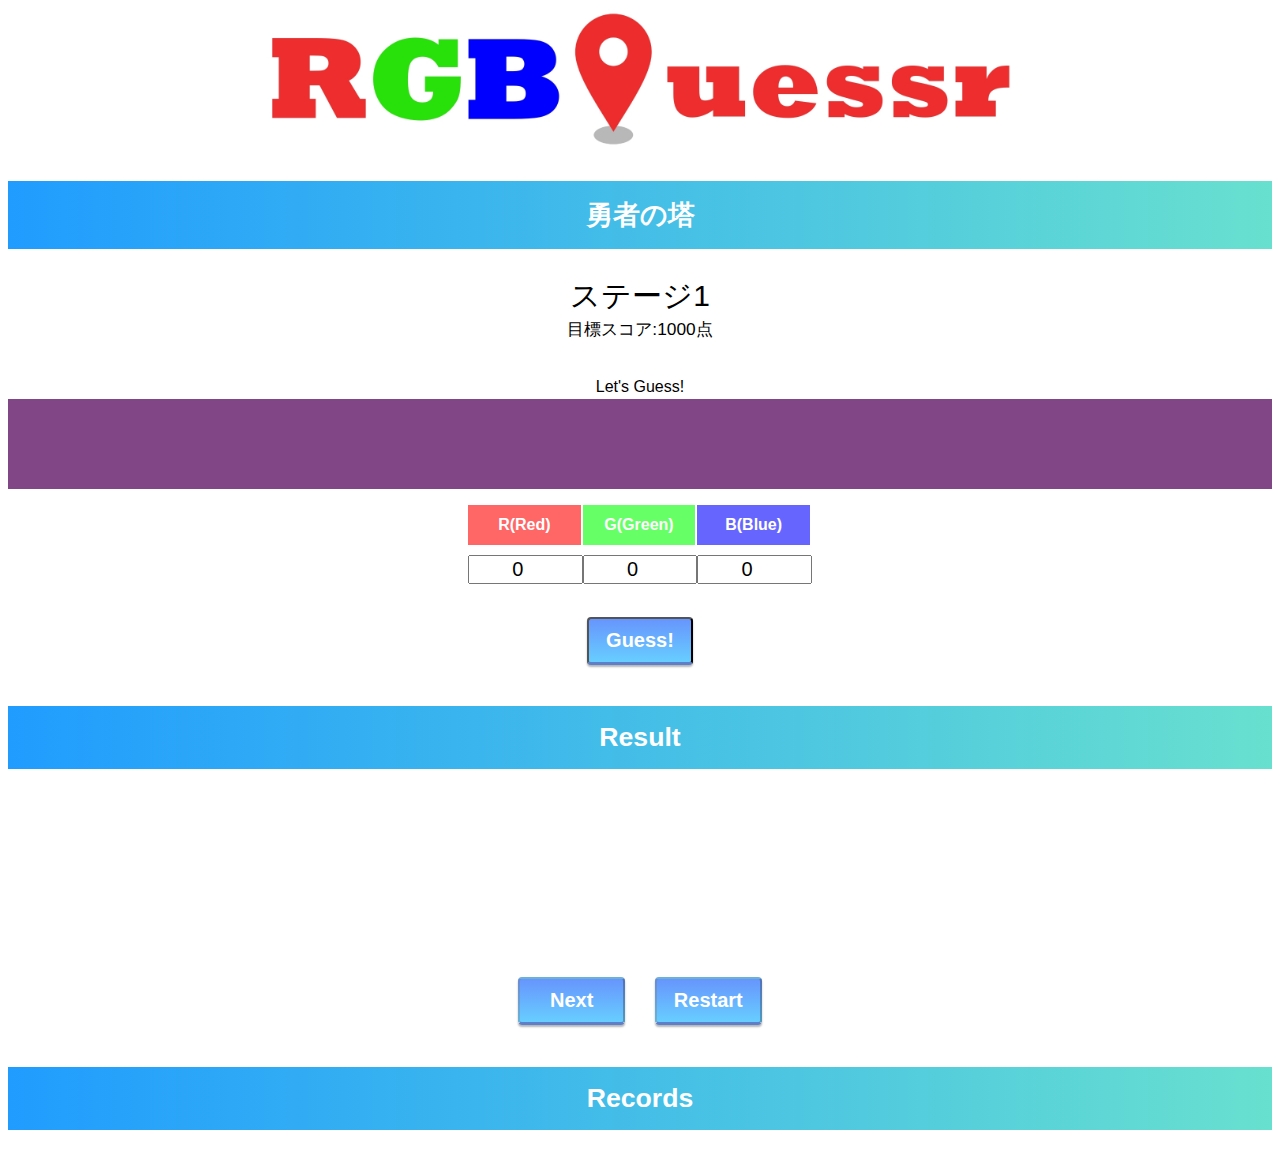
<file: index7.html>
<!DOCTYPE html>
<html lang="en">
<head>
    <meta charset="UTF-8">
    <meta http-equiv="X-UA-Compatible" content="IE=edge">
    <meta name="viewport" content="width=device-width, initial-scale=1.0">
    <link rel="stylesheet" href="style.css"> 
    <title>RGBGuessr(勇者の塔 入力ver.)</title>
    <link rel="shortcut icon" href="favicon.ico" type="image/x-icon">
    <link rel="apple-touch-icon" href="apple-touch-icon-180x180.png" sizes="180x180">
    <link rel="icon" type="image/png" href="android-chrome-192x192.png" sizes="192x192">
    
    
    <meta property="og:url" content="https://takuto1014.github.io/RGBGuessr/">
    <meta property="og:type" content="website">
    <meta property="og:title" content="RGBGuessr">
    <meta property="og:description" content="世界中で空前絶後の大ブーム！今すぐあなたもこのリンクからRGBGuessrをプレイしよう
    ！！">
    <meta property="og:site_name" content="RGBGuessr">
    <meta property="og:image" content="https://takuto1014.github.io/RGBGuessr/RgbGuessr共有.jpg">
</head>
<body>
    <div id="contents">
        <center
        ><a href="index.html"><img id="title_image" src="RgbGuessr横長.jpg" alt="" width="60%"></a>
            <div id="title"></div>
            
        <h3>勇者の塔</h3>
            <a type="text" id="stage_number" class="stage_number"></a><br>
            <a type="text" id="aim_score" class="text1"></a><br>
            <a type="text" id="prerecord" class="text1"></a><br>
            <a type="text" id="stage_record" class="text1"></a>
            <!-- 問題表示 -->
            <p type="text" class="text2">Let's Guess!</p>
            
            <div id="sample" 
            style="
            height: 90px;
            width: wide;"></div>

            
            <!-- 入力部分 -->
            <div class="flex">
                <div>
                    <p class="heading red">R(Red)</p>
                    <input type="number" id="R_number" value="0" min="0" max="255">
                </div>
                <div>
                    <p class="heading green">G(Green)</p>
                    <input  type="number" id="G_number" value="0" min="0" max="255">
                </div>
                <div>
                    <p class="heading blue">B(Blue)</p>
                    <input type="number" id="B_number" value="0" min="0" max="255"><br><br>
                </div>
            </div>
            <input type="button" value="Guess!" onclick="judgement();" id="guess_button" class="btn-gradient-3d-simple button1"><br>
            
            

            <h3>Result</h3>
            <p type="text" id="score" class="score" ></p>
            <div class="flex">
                <div class="left">    
                    <div id="result1" style="height: 150px; width: 200px;"></div>
                    <p type="text" id="answer1" class="" ></p>
                </div>
                <div class="right">
                    <div id="result2" style="height: 150px; width: 200px;"></div>
                    <p type="text" id="answer2" class="" ></p>
                </div>
                
            </div>
            <div class="flex">
                <div>
                <input type="button" value="Next" onclick="next()"  id="next_button" class="btn-gradient-3d-simple button1"><br>
                </div>
                <div>
                <input type="button" value="Restart" onclick="restart()" id="restart_button" class="btn-gradient-3d-simple button1"><br>
                </div>
            </div>
            <h3>Records</h3>
            <div id="result"></div>
            </center>
    </div>
    <script type="text/javascript" src="index7.js"></script>
</body>
</html>
</file>
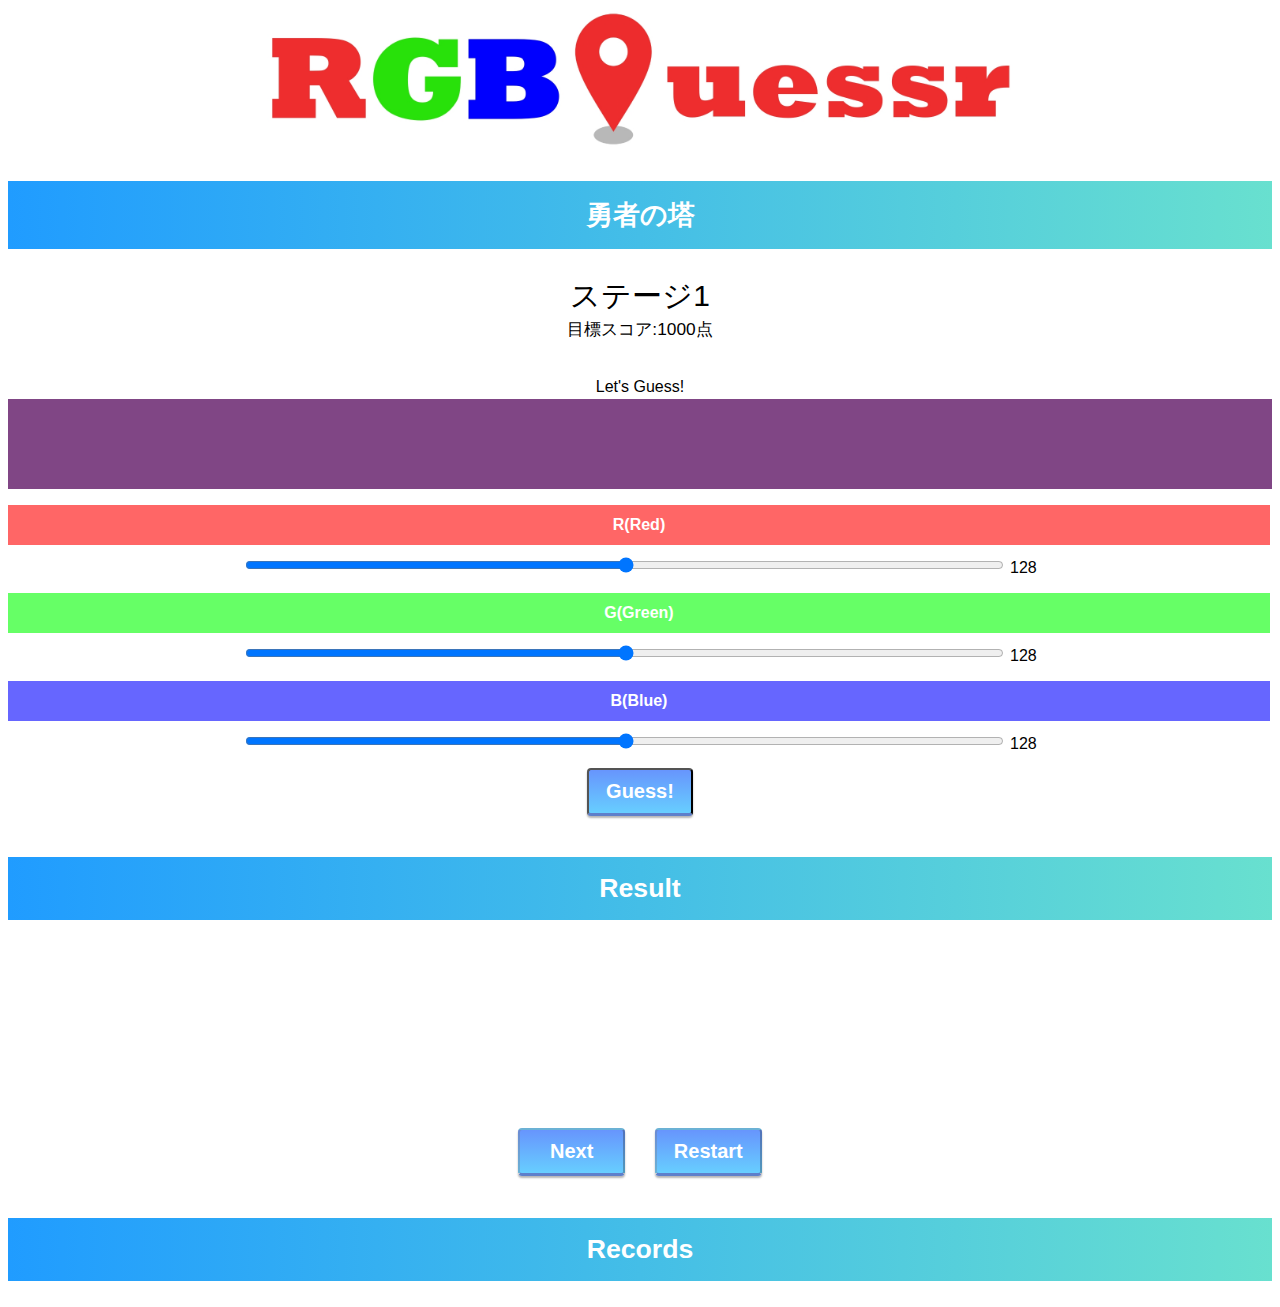
<file: index8.html>
<!DOCTYPE html>
<html lang="en">
<head>
    <meta charset="UTF-8">
    <meta http-equiv="X-UA-Compatible" content="IE=edge">
    <meta name="viewport" content="width=device-width, initial-scale=1.0">
    <link rel="stylesheet" href="style.css"> 
    <title>RGBGuessr(勇者の塔 スライダーver.)</title>
    <link rel="shortcut icon" href="favicon.ico" type="image/x-icon">
    <link rel="apple-touch-icon" href="apple-touch-icon-180x180.png" sizes="180x180">
    <link rel="icon" type="image/png" href="android-chrome-192x192.png" sizes="192x192">
    
    
    <meta property="og:url" content="https://takuto1014.github.io/RGBGuessr/">
    <meta property="og:type" content="website">
    <meta property="og:title" content="RGBGuessr">
    <meta property="og:description" content="世界中で空前絶後の大ブーム！今すぐあなたもこのリンクからRGBGuessrをプレイしよう
    ！！">
    <meta property="og:site_name" content="RGBGuessr">
    <meta property="og:image" content="https://takuto1014.github.io/RGBGuessr/RgbGuessr共有.jpg">
</head>
<body>
    <div id="contents">
        <center
        ><a href="index.html"><img id="title_image" src="RgbGuessr横長.jpg" alt="" width="60%"></a>
            <div id="title"></div>
            
        <h3>勇者の塔</h3>
            <a type="text" id="stage_number" class="stage_number"></a><br>
            <a type="text" id="aim_score" class="text1"></a><br>
            <a type="text" id="prerecord" class="text1"></a><br>
            <a type="text" id="stage_record" class="text1"></a>
            <!-- 問題表示 -->
            <p type="text" class="text2">Let's Guess!</p>
            
            <div id="sample" 
            style="
            height: 90px;
            width: wide;"></div>

            
            <!-- 入力部分 -->
            <div>
                <p class="heading red">R(Red)</p>
                <form oninput="op.value=r_bar.value">
                    <input type="range" id="R_number" value="128" min="0" max="255" step="1" name="r_bar" width="wide" class="input-range">
                    <output name="op">128</output>
                </form>
            </div>
            <div>
                <p class="heading green">G(Green)</p>
                <form oninput="op.value=g_bar.value">
                    <input type="range" id="G_number" value="128" min="0" max="255" step="1" name="g_bar" width="wide" class="input-range">
                    <output name="op">128</output>
                </form>
            </div>
            <div>
                <p class="heading blue">B(Blue)</p>
                <form oninput="op.value=b_bar.value">
                    <input type="range" id="B_number" value="128" min="0" max="255" step="1" name="b_bar" width="wide" class="input-range">
                    <output name="op">128</output>
                </form>
            </div>
            <input type="button" value="Guess!" onclick="judgement();" id="guess_button" class="btn-gradient-3d-simple button1"><br>
            
            

            <h3>Result</h3>
            <p type="text" id="score" class="score" ></p>
            <div class="flex">
                <div class="left">    
                    <div id="result1" style="height: 150px; width: 200px;"></div>
                    <p type="text" id="answer1" class="" ></p>
                </div>
                <div class="right">
                    <div id="result2" style="height: 150px; width: 200px;"></div>
                    <p type="text" id="answer2" class="" ></p>
                </div>
                
            </div>
            <div class="flex">
                <div>
                <input type="button" value="Next" onclick="next()"  id="next_button" class="btn-gradient-3d-simple button1"><br>
                </div>
                <div>
                <input type="button" value="Restart" onclick="restart()" id="restart_button" class="btn-gradient-3d-simple button1"><br>
                </div>
            </div>
            <h3>Records</h3>
            <div id="result"></div>
            </center>
    </div>
    <script type="text/javascript" src="index8.js"></script>
</body>
</html>
</file>
<file: style.css>
body {
    font-family: "Helvetica Neue",
    Arial,
    "Hiragino Kaku Gothic ProN",
    "Hiragino Sans",
    Meiryo,
    sans-serif;
}

.text1{
    font-size: 13pt;
}
.text2{
    font-size: 12pt;
    height:4pt;
}
.score{
    font-size: 20pt;
}
.heading{
    color: hsl(207, 72%, 52%);
    /* border: solid 4px black;左側の線 */
    /* border-right: solid 2px #2d8fdd;右側の線 */
    /* background: #f1f8ff;背景色 */
    margin-bottom: 10px;/*下のバーとの余白*/
    margin-right: 2px;
    line-height: 1.5;
    padding: 0.5em;
    font-weight: 500;
    list-style-type: none!important;/*ポチ消す*/
    
}
.heading2{
    color: #2d8fdd;
    border-left: solid 6px #2d8fdd;/*左側の線*/
    background: #f1f8ff;/*背景色*/
    margin-bottom: 3px;/*下のバーとの余白*/
    line-height: 1.5;
    padding: 0.5em;
    list-style-type: none!important;/*ポチ消す*/
    font-weight: bold;
}
#count{
    margin-bottom: -12pt;
    margin-top:8pt;
}
.red{
    background-color: rgba(255, 0, 0, 0.600);
    color:white;
    font-weight: bold;
}
.red2{
    background-color: rgb(255, 0, 0);
    color:white;
    font-weight: bold;
}
.green{
    background-color: rgba(0, 255, 0, 0.600);
    color:white;
    font-weight: bold;
}
.green2{
    background-color: rgb(0, 255, 0);
    color:white;
    font-weight: bold;
}
.blue{
    background-color: rgb(00, 00, 255, 0.600);
    color:white;
    font-weight: bold;
}
.blue2{
    background-color: rgb(0, 0, 255);
    color:white;
    font-weight: bold;
}
.btn-gradient-3d-simple {
    text-align: center;
    display: inline-block;
    padding: 10px 0;
    /* text-decoration: none; */
    font-weight: bold;
    border-radius: 4px;
    color: #ffffff;
    background-image: linear-gradient(#6795fd 0%, #67ceff 100%);
    box-shadow: 0px 2px 2px rgba(0, 0, 0, 0.29);
    border-bottom: solid 3px #5e7fca;
}
.btn-gradient-3d-simple:active {
    -webkit-transform: translateY(4px);
    transform: translateY(4px);
    box-shadow: 0px 0px 1px rgba(0, 0, 0, 0.2);
    border-bottom: none;
    }
.button1{
    margin: 15px;
}
.button2{
    margin: 20px;
}

input {
    width: 80pt;
    font-size: 20px;
    text-align: center;
}
.input-range{
    width: 60%;
}

h3 {
    font-size: 20pt;
    padding: 1rem 3rem;
    /* -webkit-transform: skew(-15deg);
    transform: skew(-15deg); */
    color: #fff;
    background-image: -webkit-gradient(linear, left top, right top, from(#209cff), to(#68e0cf));
    background-image: -webkit-linear-gradient(left, #209cff 0%, #68e0cf 100%);
    background-image: linear-gradient(to right, #209cff 0%, #68e0cf 100%);
}

.btn-square {
    display: inline-block;
    padding: 20px;
    margin: 20px 0;
    text-decoration: none;
    background:#20A4F4;/*ボタン色*/
    color: #FFF;
    border-bottom: solid 4px #627295;
    border-radius: 3px;
    font-weight: bold;
    
}
.btn-square:active {
/*ボタンを押したとき*/
-webkit-transform: translateY(4px);
transform: translateY(4px);/*下に動く*/
border-bottom: none;/*線を消す*/
}

.flex{
    /*コレ追加*/display: flex;
    justify-content: center;
}

.stage_number{
    font-size: 30px;
}
</file>
